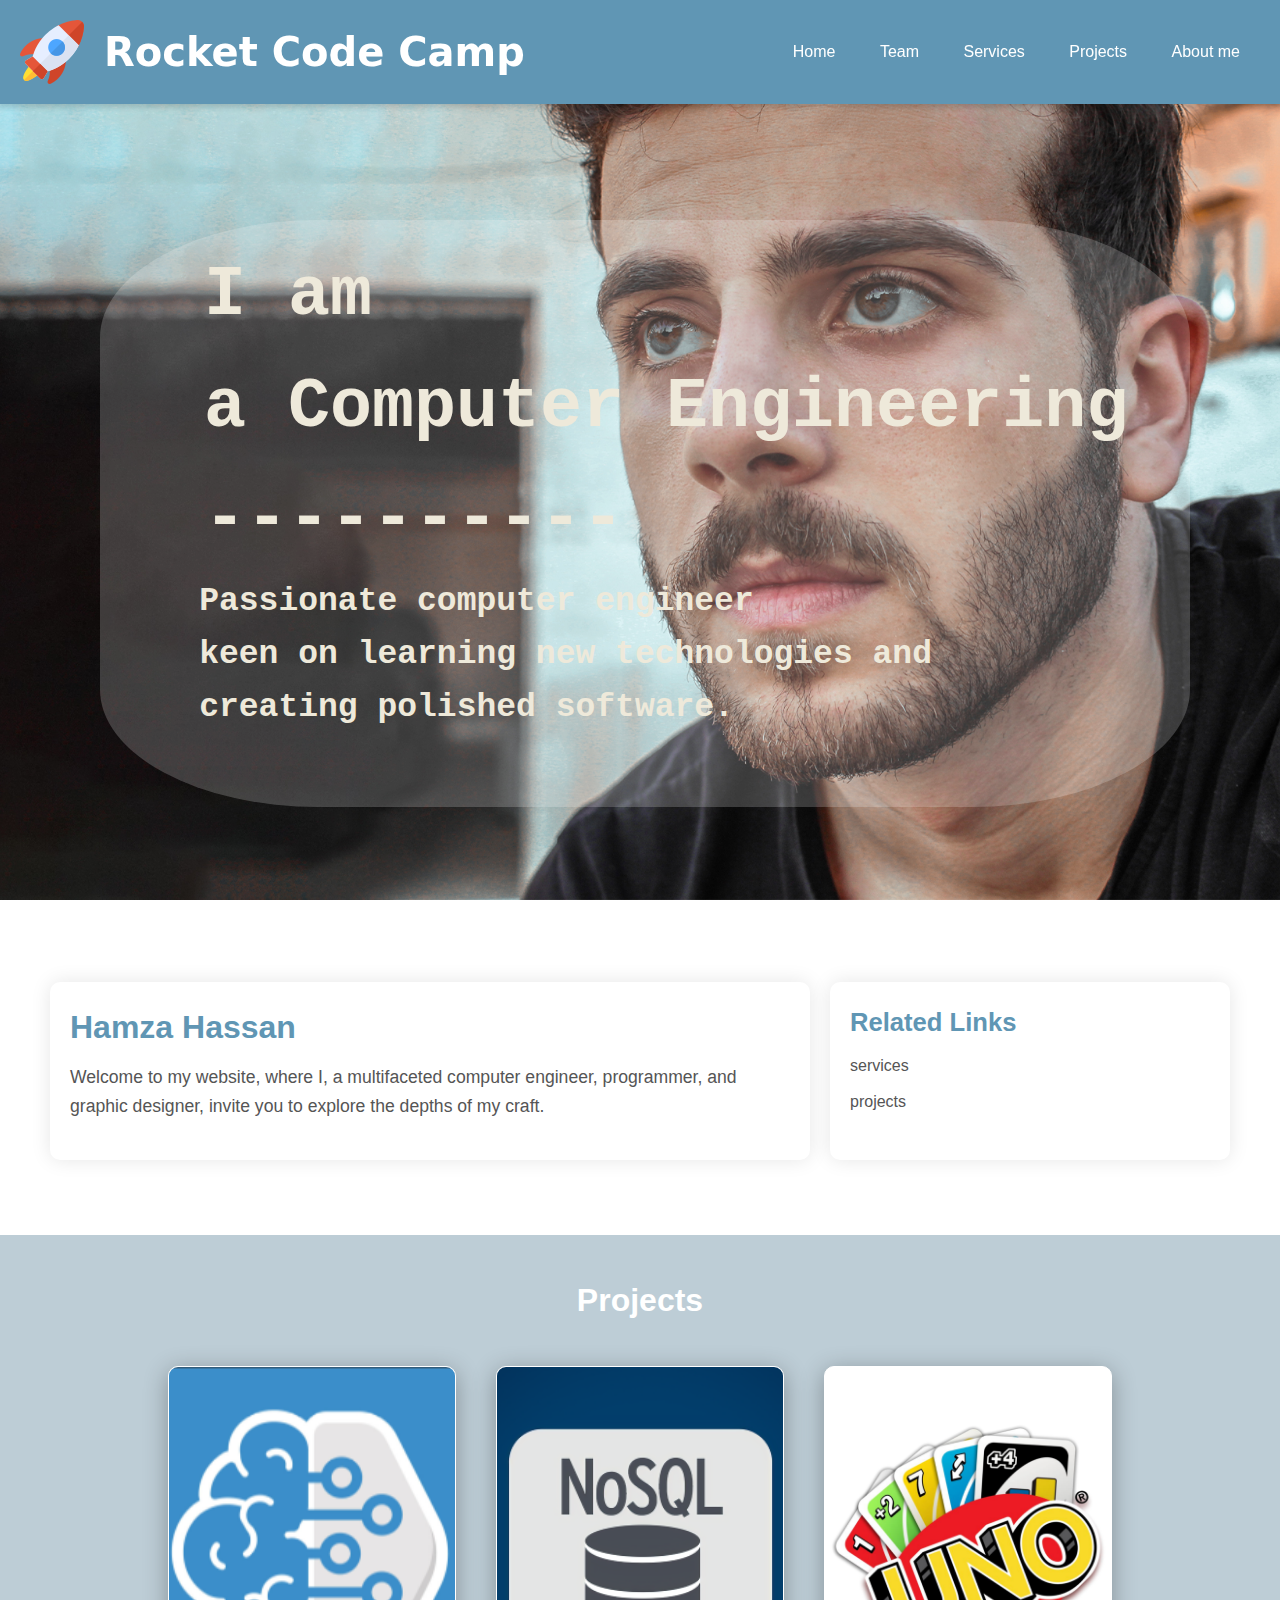
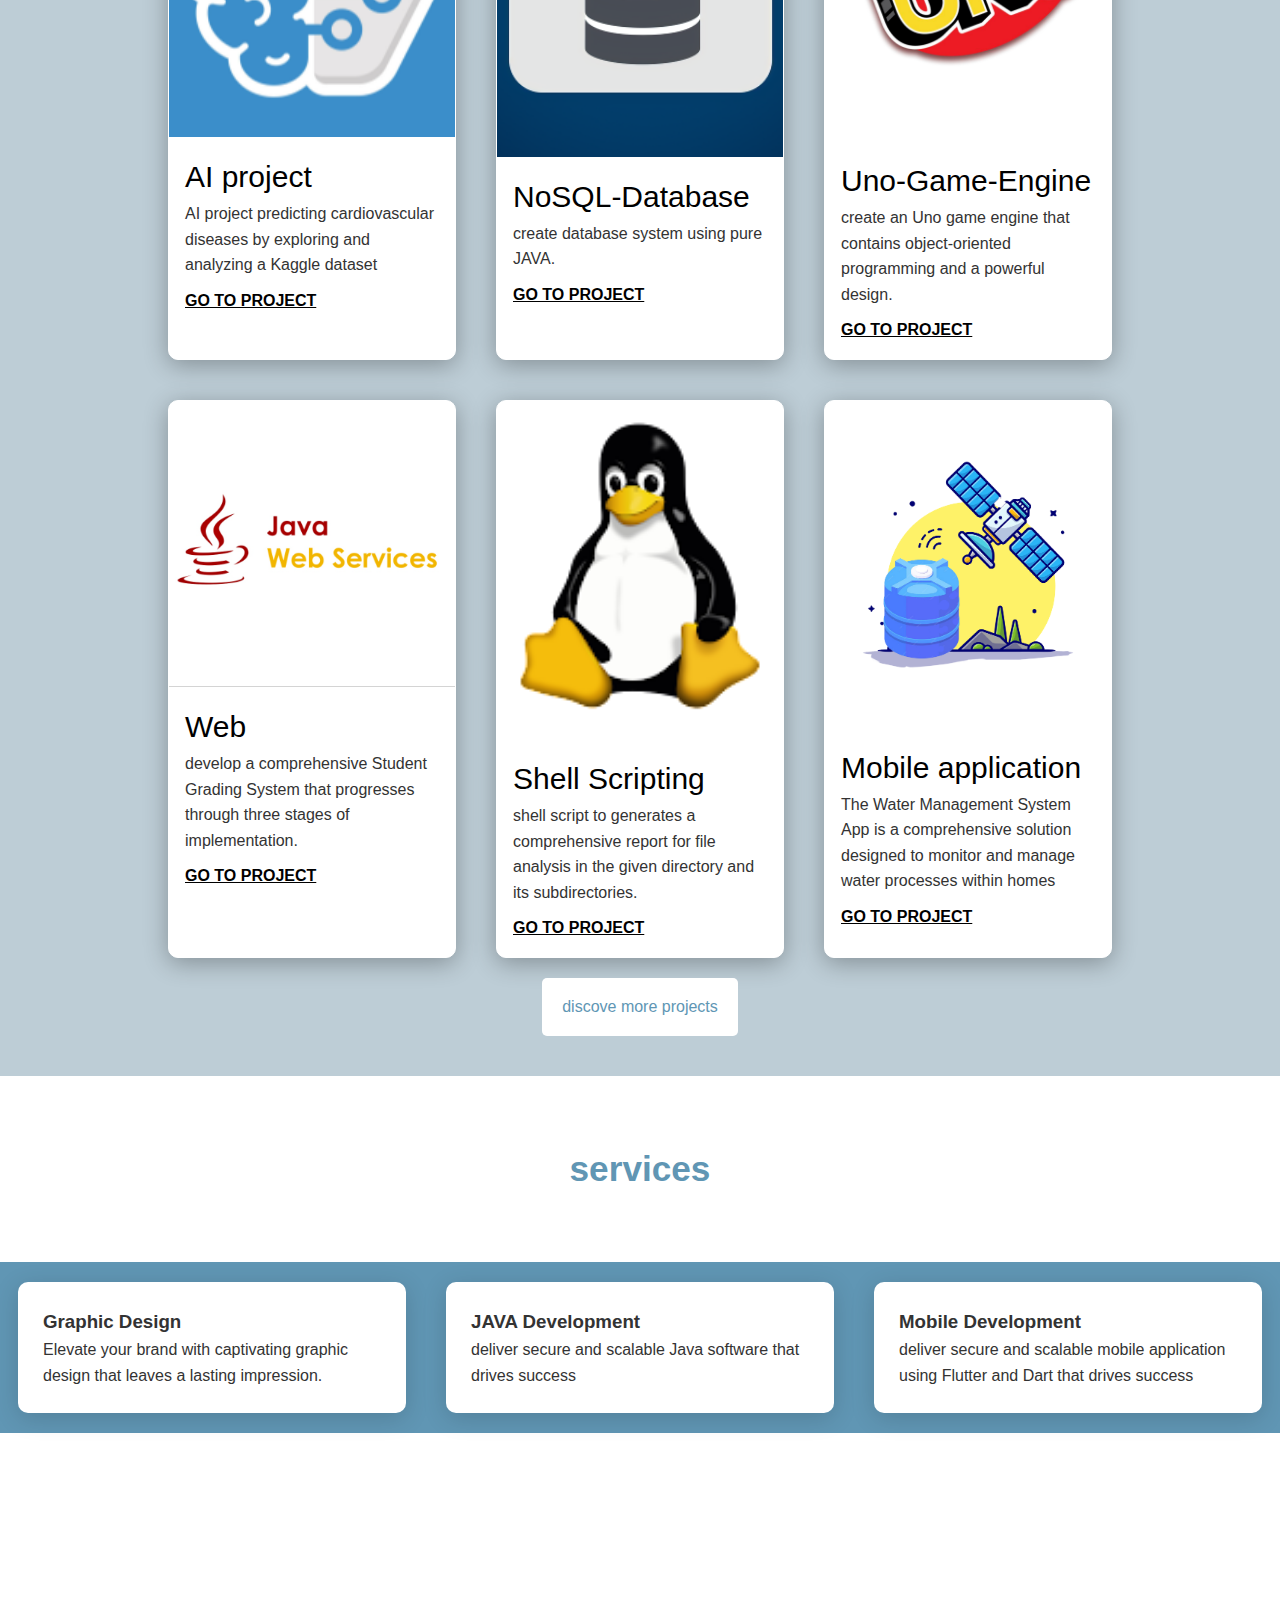
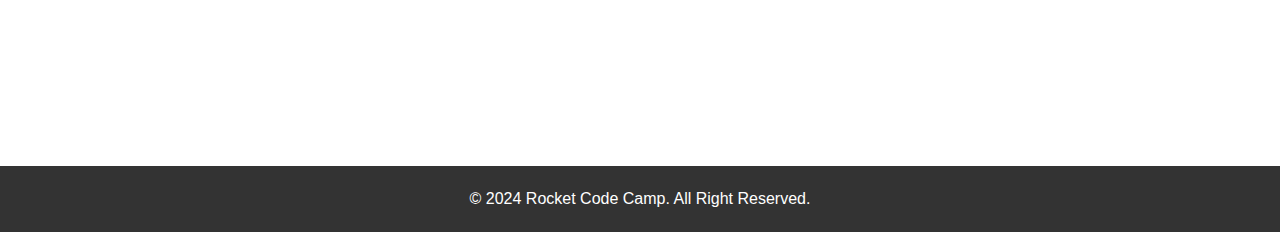
<file: PersonalWebsite/index.html>
<!doctype html>
<html lang="en">

<head>
  <meta charset="UTF-8" />
  <meta name="viewport" content="width=device-width, initial-scale=1.0" />
  <title>Rocket Code Camp</title>
  <link rel="stylesheet" href="styles.css" />


  <link rel="stylesheet" href="https://cdnjs.cloudflare.com/ajax/libs/font-awesome/6.4.0/css/all.min.css"
      integrity="sha512-iecdLmaskl7CVkqkXNQ/ZH/XLlvWZOJyj7Yy7tcenmpD1ypASozpmT/E0iPtmFIB46ZmdtAc9eNBvH0H/ZpiBw=="
      crossorigin="anonymous" referrerpolicy="no-referrer" />

</head>

<body>
  <header>
    <span>
      <img src="images/rocket.png" alt="Rocket Logo" />

      <h1 >Rocket Code Camp</h1>
    </span>

    <nav>
      <ul>
        <li><a href="#home">Home</a></li>
        <li><a href="teamPage.html">Team</a></li>
        <li><a href="#services">Services</a></li>
        <li><a href="#projects">Projects</a></li>
        <li><a href="cv.html">About me</a></li>
      </ul>
    </nav>

  </header>
<section id="home">
  <div class="first-content" >
    <div class="first-content-row ">
      <div class="first-content-cloumn backgrountextcolor">
        <pre>
  I am
  a Computer Engineering 
  ----------</pre>
       
       <pre class="pre-about">
    Passionate computer engineer
    keen on learning new technologies and 
    creating polished software. 
       </pre>
        
      </div>

    </div>
  </div>
</section>
  <section class="article-wrapper">
    <article>
      <h2>Hamza Hassan</h2>
      <p>
        Welcome to my website, where I, a multifaceted computer engineer, programmer, and graphic designer, invite you to explore the depths of my craft.
      </p>
    </article>

    <aside>
        <h3>Related Links</h3>
        <ul>
          <li><a href="#services">services</a></li>
          <li><a href="#projects">projects</a></li>
      
        </ul>
      </aside>
  </section >
<section id="projects">
  <div class="project-content">
    <h2>Projects</h2>
    <div class="services-row">
    <div class="project-card">
      <div class="project-image">
        <img src="images/AI.png" />
      </div>
      <div class="project-info">
        <p class="project-category">AI project</p>
        <div>AI project predicting cardiovascular diseases by exploring and analyzing a Kaggle dataset</div>
        <strong class="project-title">
     
            <a href="https://github.com/hamzahassancode/Cardio-Disease-Prediction-AI" class="more-details">Go to project </a>
        </strong>
      </div>
    </div>

    <div class="project-card">
      <div class="project-image">
        <img src="images/nosql1.png" />
      </div>
      <div class="project-info">
        <p class="project-category">NoSQL-Database</p>
        <div>create database system using pure JAVA. </div>
        <strong class="project-title">
     
            <a href="https://github.com/hamzahassancode/Decentralized-Cluster-Based-NoSQL-Database" class="more-details">Go to project </a>
        </strong>
      </div>
    </div>

    <div class="project-card">
      <div class="project-image">
        <img src="images/uno.png" />
      </div>
      <div class="project-info">
        <p class="project-category">Uno-Game-Engine</p>
        <div>create an Uno game engine that contains object-oriented programming and a powerful design.</div>
        <strong class="project-title">
     
            <a href="https://github.com/hamzahassancode/Uno-Game-Engine" class="more-details">Go to project </a>
        </strong>
      </div>
    </div>

    </div>
    <div class="services-row">
      <div class="project-card">
        <div class="project-image">
          <img src="images/webserves.png" />
        </div>
        <div class="project-info">
          <p class="project-category">Web</p>
          <div> develop a comprehensive Student Grading System that progresses through three stages of implementation.</div>
          <strong class="project-title">
       
              <a href="https://github.com/hamzahassancode/DB-Web-Spring" class="more-details">Go to project </a>
          </strong>
        </div>
      </div>
  
      <div class="project-card">
        <div class="project-image">
          <img src="images/linux.png" />
        </div>
        <div class="project-info">
          <p class="project-category">Shell Scripting</p>
          <div>shell script to generates a comprehensive report for file analysis in the given directory and its subdirectories.</div>
          <strong class="project-title">
       
              <a href="https://github.com/hamzahassancode/Shell-Scripting" class="more-details">Go to project </a>
          </strong>
        </div>
      </div>
  
      <div class="project-card">
        <div class="project-image">
          <img src="images/water.png" />
        </div>
        <div class="project-info">
          <p class="project-category">Mobile application</p>
          <div>The Water Management System App is a comprehensive solution designed to monitor and manage water processes within homes</div>
          <strong class="project-title">
       
              <a href="https://github.com/hamzahassancode/Flutter-App-Water-pump-Automation" class="more-details">Go to project </a>
          </strong>
        </div>
      </div>
  
      </div>
<a href="https://github.com/hamzahassancode">
    <button>discove more projects</button></a>
  </div>
</section>

  <section class="services" id="services">
    <h2 class="title">services</h2>
    
    <div class="services-row">
    <div class="content">
        <div class="card">
            <div class="icon">
              <i class="fa-solid fa-pen-nib"></i>                                    </div>
            <div class="info">
                <h3>Graphic Design</h3>
                <p>Elevate your brand with captivating graphic design that leaves a lasting impression. </p>

            </div>
        </div>
    </div>

    <div class="content">
      <div class="card">
          <div class="icon">
            <i class="fa-brands fa-java"></i>
                                  </div>
          <div class="info">
              <h3>JAVA Development</h3>
              <p>deliver secure and scalable Java software that drives success </p>

          </div>
      </div>
  </div>

  <div class="content">
    <div class="card">
        <div class="icon">
          <i class="fa-solid fa-mobile"></i>           
              </div>
        <div class="info">
            <h3>Mobile Development</h3>
            <p>deliver secure and scalable mobile application using Flutter and Dart that drives success </p>

        </div>
    </div>
</div>
</div>
</section>
  
  <footer>
    <p>&copy; 2024 Rocket Code Camp. All Right Reserved.</p>
  </footer>
</body>

</html>
</file>
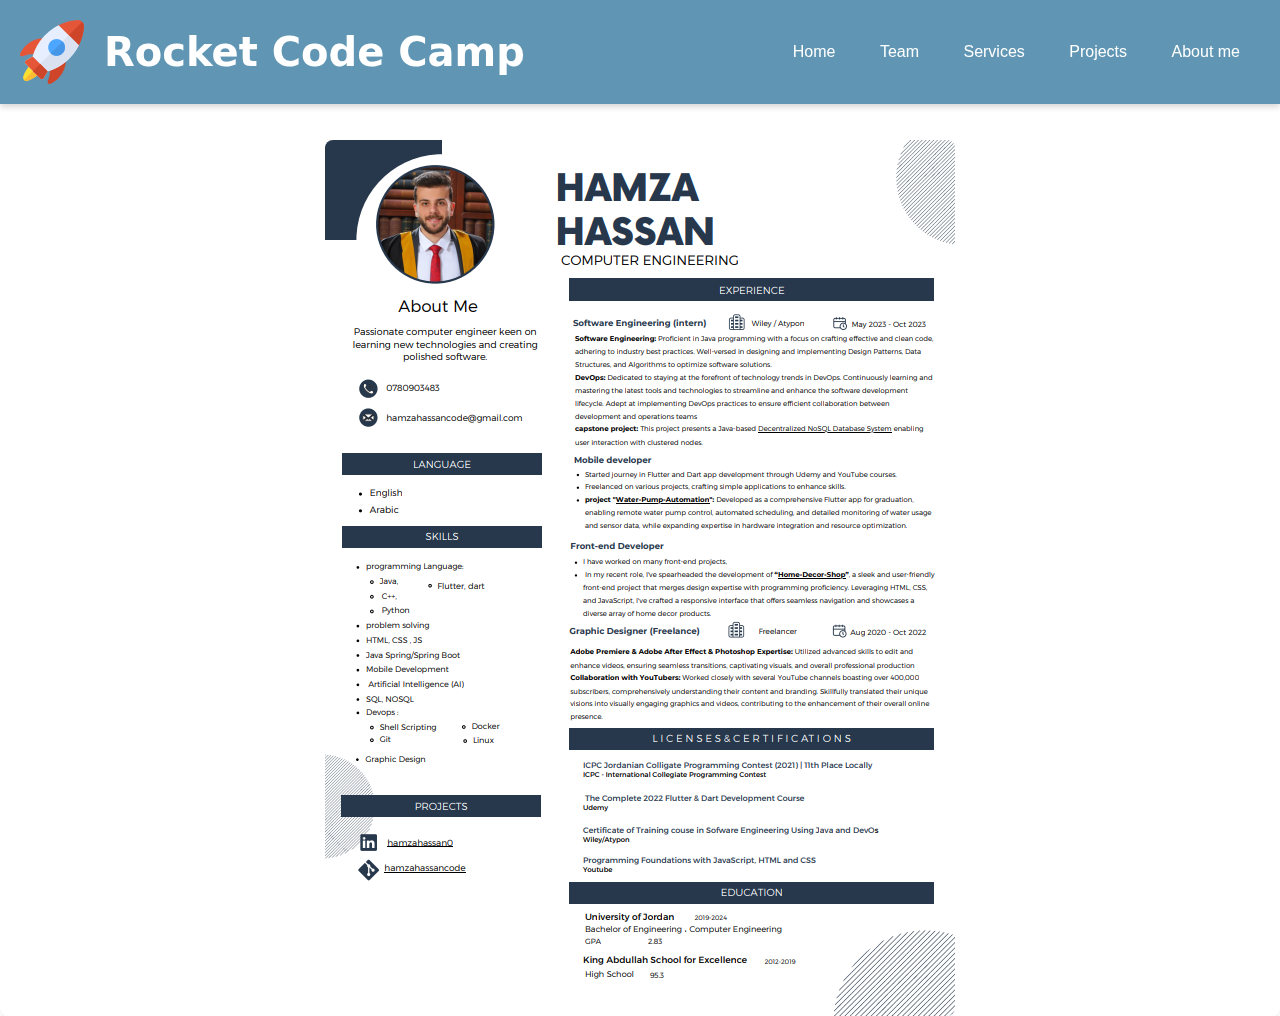
<file: PersonalWebsite/cv.html>
<!DOCTYPE html>
<html lang="en">
<head>
    <meta charset="UTF-8">
    <meta name="viewport" content="width=device-width, initial-scale=1.0">
    <title>My CV</title>
<link rel="stylesheet" href="./styles.css">
</head>
<body>
    <header>
        <span>
          <img src="images/rocket.png" alt="Rocket Logo" />
          <h1>Rocket Code Camp</h1>
        </span>
        <nav>
          <ul>
            <li><a href="index.html#home">Home</a></li>
            <li><a href="teamPage.html">Team</a></li>
            <li><a href="index.html#services">Services</a></li>
            <li><a href="index.html#Projects">Projects</a></li>
            <li><a href="cv.html">About me</a></li> 
          </ul>
        </nav>
      </header>
    <div class="cv-container">
        <img class="cv-image" src="./images/cv.png" alt="My CV">
    </div>
</body>
</html>
</file>
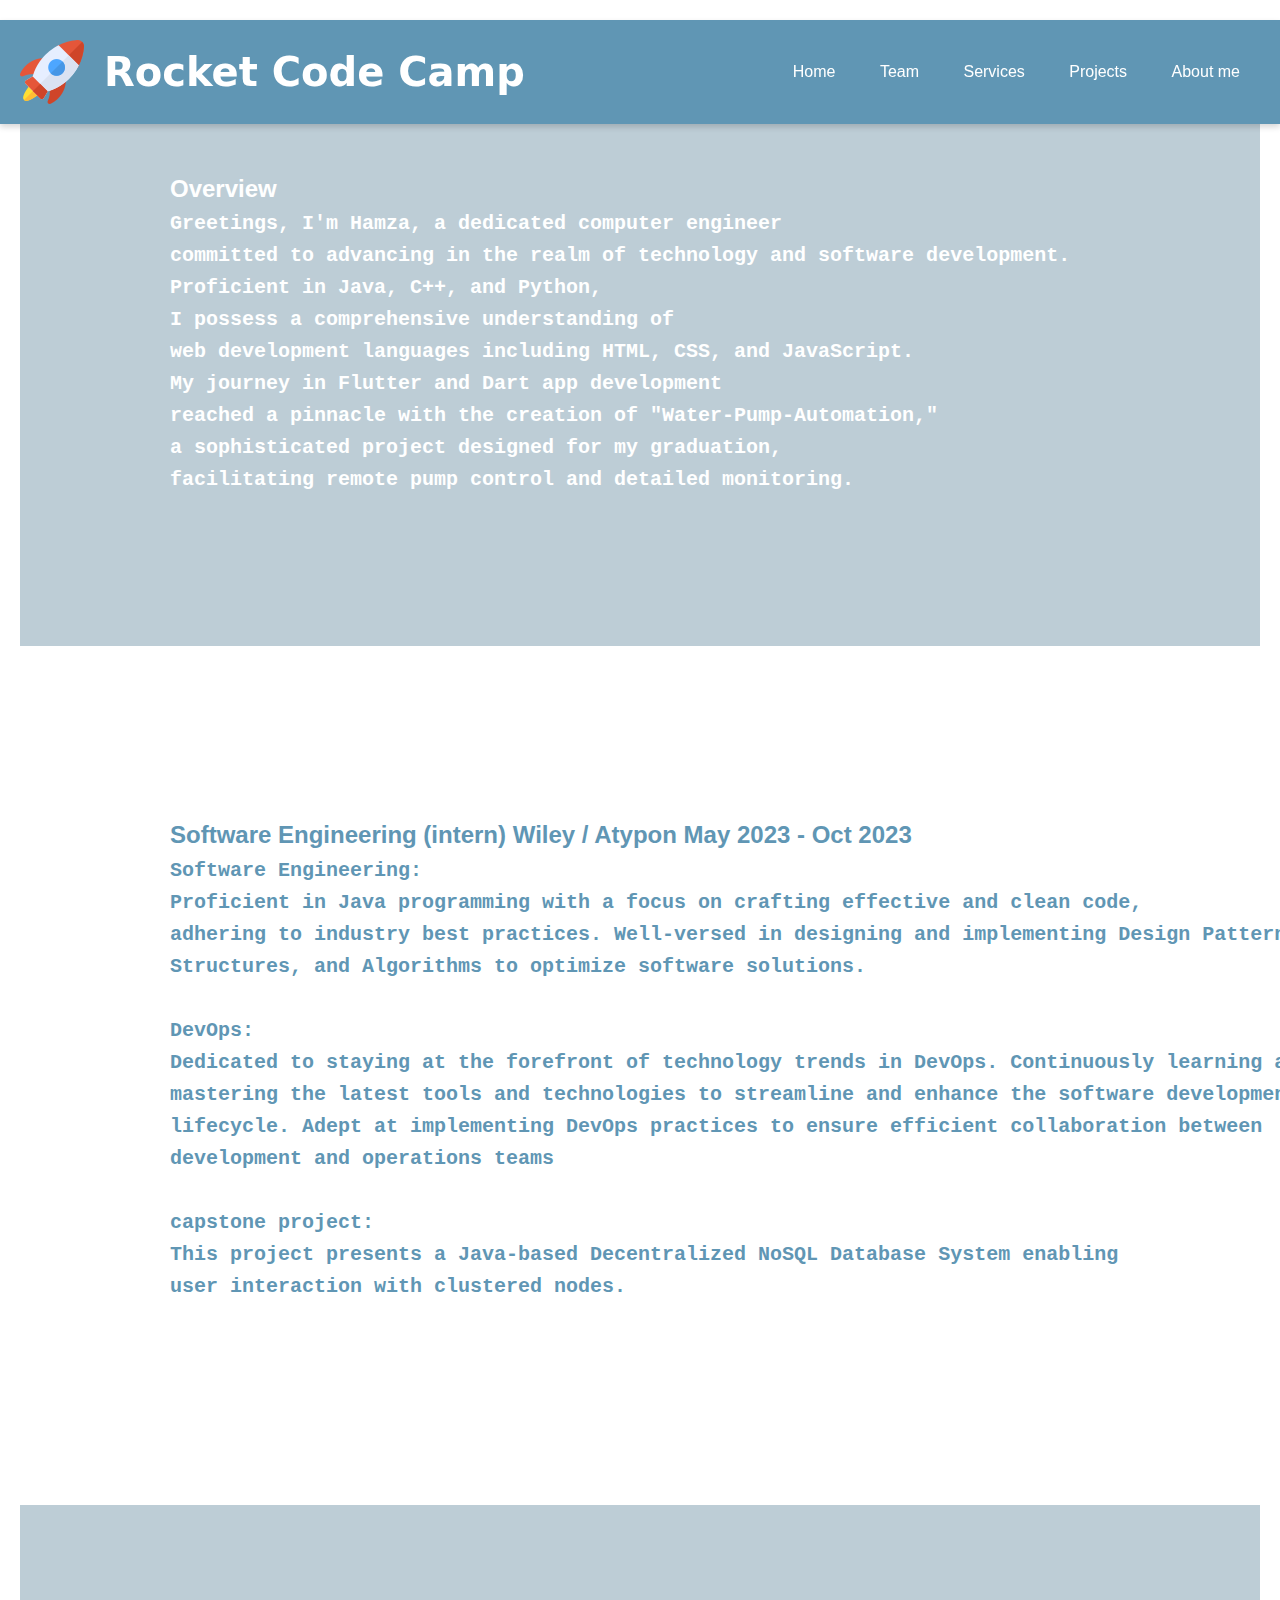
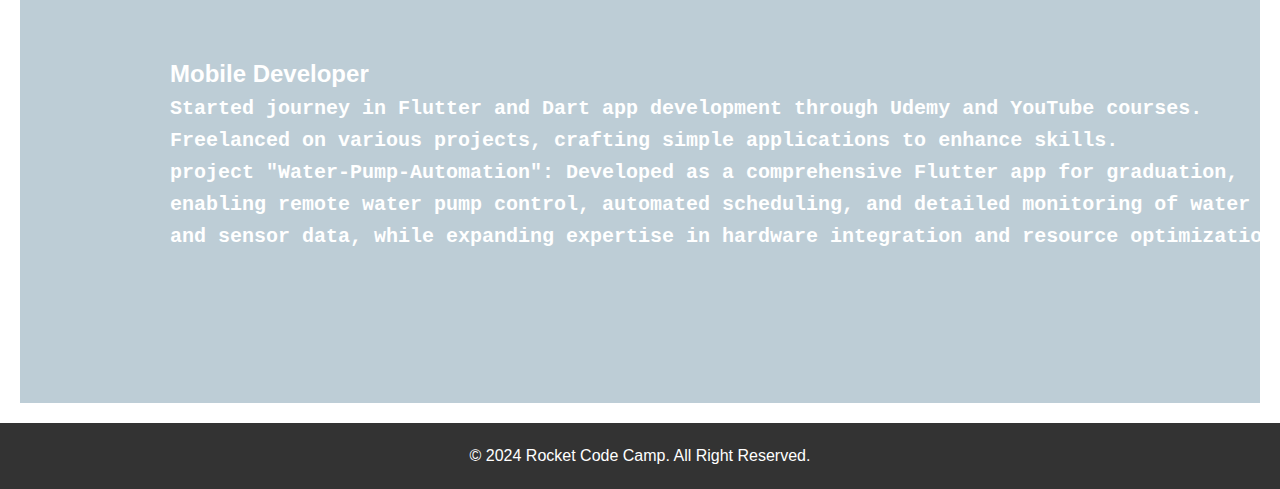
<file: PersonalWebsite/teamPage.html>
<!DOCTYPE html>
<html lang="en">
<head>
    <meta charset="UTF-8">
    <meta name="viewport" content="width=device-width, initial-scale=1.0">
    <title>team</title>
<link rel="stylesheet" href="./styles.css">

</head>
<body>
    <header>
        <span>
          <img src="images/rocket.png" alt="Rocket Logo" />
          <h1>Rocket Code Camp</h1>
        </span>
        <nav>
          <ul>
            <li><a href="index.html#home">Home</a></li>
            <li><a href="teamPage.html">Team</a></li>
            <li><a href="index.html#services">Services</a></li>
            <li><a href="index.html#Projects">Projects</a></li>
            <li><a href="cv.html">About me</a></li> 
          </ul>
        </nav>
      </header>
    
      <section class="about-me1">
        <h2>Overview</h2>
       <pre class="pre-team">Greetings, I'm Hamza, a dedicated computer engineer
committed to advancing in the realm of technology and software development.
Proficient in Java, C++, and Python,
I possess a comprehensive understanding of
web development languages including HTML, CSS, and JavaScript.
My journey in Flutter and Dart app development 
reached a pinnacle with the creation of "Water-Pump-Automation,"
a sophisticated project designed for my graduation,
facilitating remote pump control and detailed monitoring.</pre>
    </section>
    <section class="about-me2">
      <h2>Software Engineering (intern)  Wiley / Atypon May 2023 - Oct 2023</h2>
      <pre class="pre-team2">Software Engineering:
Proficient in Java programming with a focus on crafting effective and clean code,
adhering to industry best practices. Well-versed in designing and implementing Design Patterns, Data
Structures, and Algorithms to optimize software solutions.

DevOps: 
Dedicated to staying at the forefront of technology trends in DevOps. Continuously learning and
mastering the latest tools and technologies to streamline and enhance the software development
lifecycle. Adept at implementing DevOps practices to ensure efficient collaboration between
development and operations teams

capstone project:
This project presents a Java-based Decentralized NoSQL Database System enabling
user interaction with clustered nodes.
        </pre>
  </section>
  <section class="about-me1">
    <h2>Mobile Developer</h2>
   <pre class="pre-team">Started journey in Flutter and Dart app development through Udemy and YouTube courses.
Freelanced on various projects, crafting simple applications to enhance skills.
project "Water-Pump-Automation": Developed as a comprehensive Flutter app for graduation,
enabling remote water pump control, automated scheduling, and detailed monitoring of water usage
and sensor data, while expanding expertise in hardware integration and resource optimization.</pre>
</section>
 
<footer>
  <p>&copy; 2024 Rocket Code Camp. All Right Reserved.</p>
</footer>
</body>
</html>
</file>
<file: PersonalWebsite/styles.css>
/* Reset CSS */
* {
  margin: 0;
  padding: 0;
  box-sizing: border-box;
  scroll-behavior: smooth;
}

/* Global Styles */
body {
  /* font-family: "Segoe UI", Tahoma, Geneva, Verdana, sans-serif; */
 
  color: #333;
  line-height: 1.6;
  margin: 0;
  padding: 0;
}

/* Header Styles */
header {
  background-color: #6096B4;
  color: #fff;
  display: flex;
  justify-content: space-between;
  align-items: center;
  padding: 20px;
  text-align: center;
  box-shadow: 0px 3px 6px #00000029;
    position: fixed;
    width: 100%;

}

header h1 {
  font-family: system-ui;

  font-size: 2.5em;
  margin-left: 0.5em;
  display: inline;
}

header p {
  font-size: 1.2em;
  margin-bottom: 1em;
}

/* Navbar Styles */
/* nav {
  background-color: #ff7e57;
  padding: 10px 0;
  text-align: right;
} */

nav ul {
  list-style: none;
  padding: 0;
  margin: 0;
}

nav ul li {
  display: inline-block;
}

nav ul li a {
  color: #fff;
  text-decoration: none;
  padding: 10px 20px;
  transition: background-color 0.3s;
}
span{
  display: inline-flex;
  
}

nav ul li a:hover {
  background-color: #BDCDD6;
  color: #6096B4;
border-radius: 10%;
}

/* Global Styles */
body {
  font-family: "Segoe UI", Tahoma, Geneva, Verdana, sans-serif;
  color: #333;
  line-height: 1.6;
  margin: 0;
  padding: 0;
}



/* Right Panel Styles */
.project-content {
  background-color: #BDCDD6;
  padding: 40px;
  display: flex;
  flex-direction: column;
  justify-content: center;
  align-items: center;
}

.project-content h2 {
  font-size: 2em;
  margin-bottom: 20px;
  color: #fff;
  text-align: center;
}

/* .project-content p {
  font-size: 1.1em;
  color: #fff;
  text-align: center;
  margin-bottom: 40px;
} */

.project-content button {
  padding: 20px 20px;
  background-color: #fff;
  color: #6096B4;
  border: none;
  border-radius: 5px;
  font-size: 1em;
  cursor: pointer;
  transition: background-color 0.3s;
}

.project-content button:hover {
  background-color: #6096B4;
  color: #BDCDD6;
}

.article-wrapper {
  display: flex;
  justify-content: space-between;
  gap: 20px;
  margin: 75px 50px;
}

article {
  flex: 2;
  background-color: #fff;
  padding: 20px;
  border-radius: 10px;
  box-shadow: 0px 0px 20px rgba(0, 0, 0, 0.1);
}

article h2 {
  color: #6096B4;
  margin-bottom: 10px;
  font-size: 2em;
}

article p {
  color: #555;
  margin-bottom: 20px;
  font-size: 1.1em;
}

aside {
  flex: 1;
  background-color: #fff;
  padding: 20px;
  border-radius: 10px;
  box-shadow: 0px 0px 20px rgba(0, 0, 0, 0.1);
}

aside h3 {
  color: #6096B4;
  margin-bottom: 10px;
  font-size: 1.6em;
}

aside ul {
  list-style: none;
  padding: 0;
  margin: 0;
}

aside li {
  margin-bottom: 10px;
}

aside a {
  color: #555;
  text-decoration: none;
  transition: color 0.3s ease;
}

aside a:hover {
  color: #ff5252;
}

/* Footer Styles */
footer {
  background-color: #333;
  color: #fff;
  text-align: center;
  padding: 20px;
  grid-column: span 2;
}

.projects {
  background-color: #ce1f1f;
}

.projects .content{
  margin-top: 30px;
}

.project-card {
  background-color: #ffffff;
  border: 1px solid rgb(255, 255, 255);
  min-height: 14em;
  width: 18em;
  overflow: hidden;
  border-radius: 10px;
  margin: 20px;
  transition: 0.7s ease;
  box-shadow: 0 5px 25px rgba(0, 0, 0, 0.30);
}

.project-card:hover {
 transform: scale(1.1);
}

.project-card:hover .project-image {
  opacity: 0.9;
}

.project-image img{
  width: 100%;
  justify-content: center;
  display: flex;}

.project-info {
  padding: 1em;
}


.project-category {
  font-size: 30px;
  color: #000;
}

.project-title {
  display: flex;
  justify-content: space-between;
  text-transform: uppercase;
  font-weight: 800;
  margin-top: 10px;
}
.project-title {
  color: #000;
}
.more-details {
     /* display: flex; */
     justify-content: center;
     /* text-align: justify; */
     color: #000;
}

.more-details:hover {
  color: #601cfc;
}

.contact .icon{
  font-size: 4.5em;
}

.contact .info h3 {
  color: #000;
}

.contact .info p {
  font-size: 1.5em;
}
/* ------------------------------------ */
/* Left Panel Styles */
.first-content {
  background: url(images/forwebsite.jpg) no-repeat;
    background-size: cover;
    background-position: center;
    background-attachment: fixed;
  padding-top: 120px;

}



.first-content div {
  max-width: 100%;
  height: auto;
  font-size: 40px;
  padding: 20px;
}
.backgrountextcolor{
  border-radius: 20%;
margin:80px ;

  background-color: hsla(0, 0%, 100%, 0.2);
}
.first-content-cloumn{
  display: flex;
flex-direction: column;
font-family: monospace;
justify-content: center;
align-content: center;
}
.first-content-row{

  display: flex;
flex-direction: row;
justify-content: space-between;
}
.first-content-cloumn p{
font-size:20px ;
 }
 .pre-about{
  font-size: 33px;
  color: #EEE9DA;

 }
 pre{
  font-weight: 900;
  font-size: 70px;
  color: #EEE9DA;
 }
 .title {
  display: flex;
  justify-content: center;
  color: #6096B4;
  font-size: 2.2em;
  font-weight: 800;
  margin: 65px;
}
.services-row{
  display: flex;
  justify-content: center;
  flex-direction: row;
/* margin-bottom: 175px; */
}
.services{
  /* background-color: #BDCDD6; */
  /* margin: 82px 0px; */
  height: 625px;
}
.content {
  display: flex;
  justify-content: center;
  flex-direction: row;
  background-color: #6096B4;

}

.card {
  background-color: #fff;
  width: 24.25em;
  box-shadow: 0 5px 25px rgba(1 1 1 / 15%);
  border-radius: 10px;
  padding: 25px;
  margin: 20px;
  transition: 0.7s ease;
}

.card:hover {
  transform: scale(1.1);
}

.card .icon {
  color: #6096B4;
  font-size: 8em;
  text-align: center;
}


.cv-container {
  padding-top: 140px;
  background-color: #fff;
  border-radius: 8px;
  box-shadow: 0px 0px 10px rgba(0, 0, 0, 0.1);
  display: flex;
  justify-content: center;

}

.cv-image {
  max-width: 100%;
  height: auto;
  display: block;
  border-radius: 8px;
}

.header-team {
  background-color: #6096B4;
  color: #fff;
  /* display: flex; */
  /* justify-content: space-between; */
  /* align-items: center; */
  padding: 20px;
  text-align: center;
  box-shadow: 0px 3px 6px #00000029;
  position: fixed;
  width: 100%;
}
.about-me1 {
  padding: 150px;
  background-color: #BDCDD6;
  margin: 20px;
  color: rgb(255, 255, 255);
}
.about-me2 {
  padding: 150px;
  background-color: #ffffff;
  margin: 20px;
  color: #6096B4;
}
.pre-team{
  font-size: 20px;
  color: #ffffff;

 }
 .pre-team2{
  font-size: 20px;
  color: #6096B4;

 }
</file>
